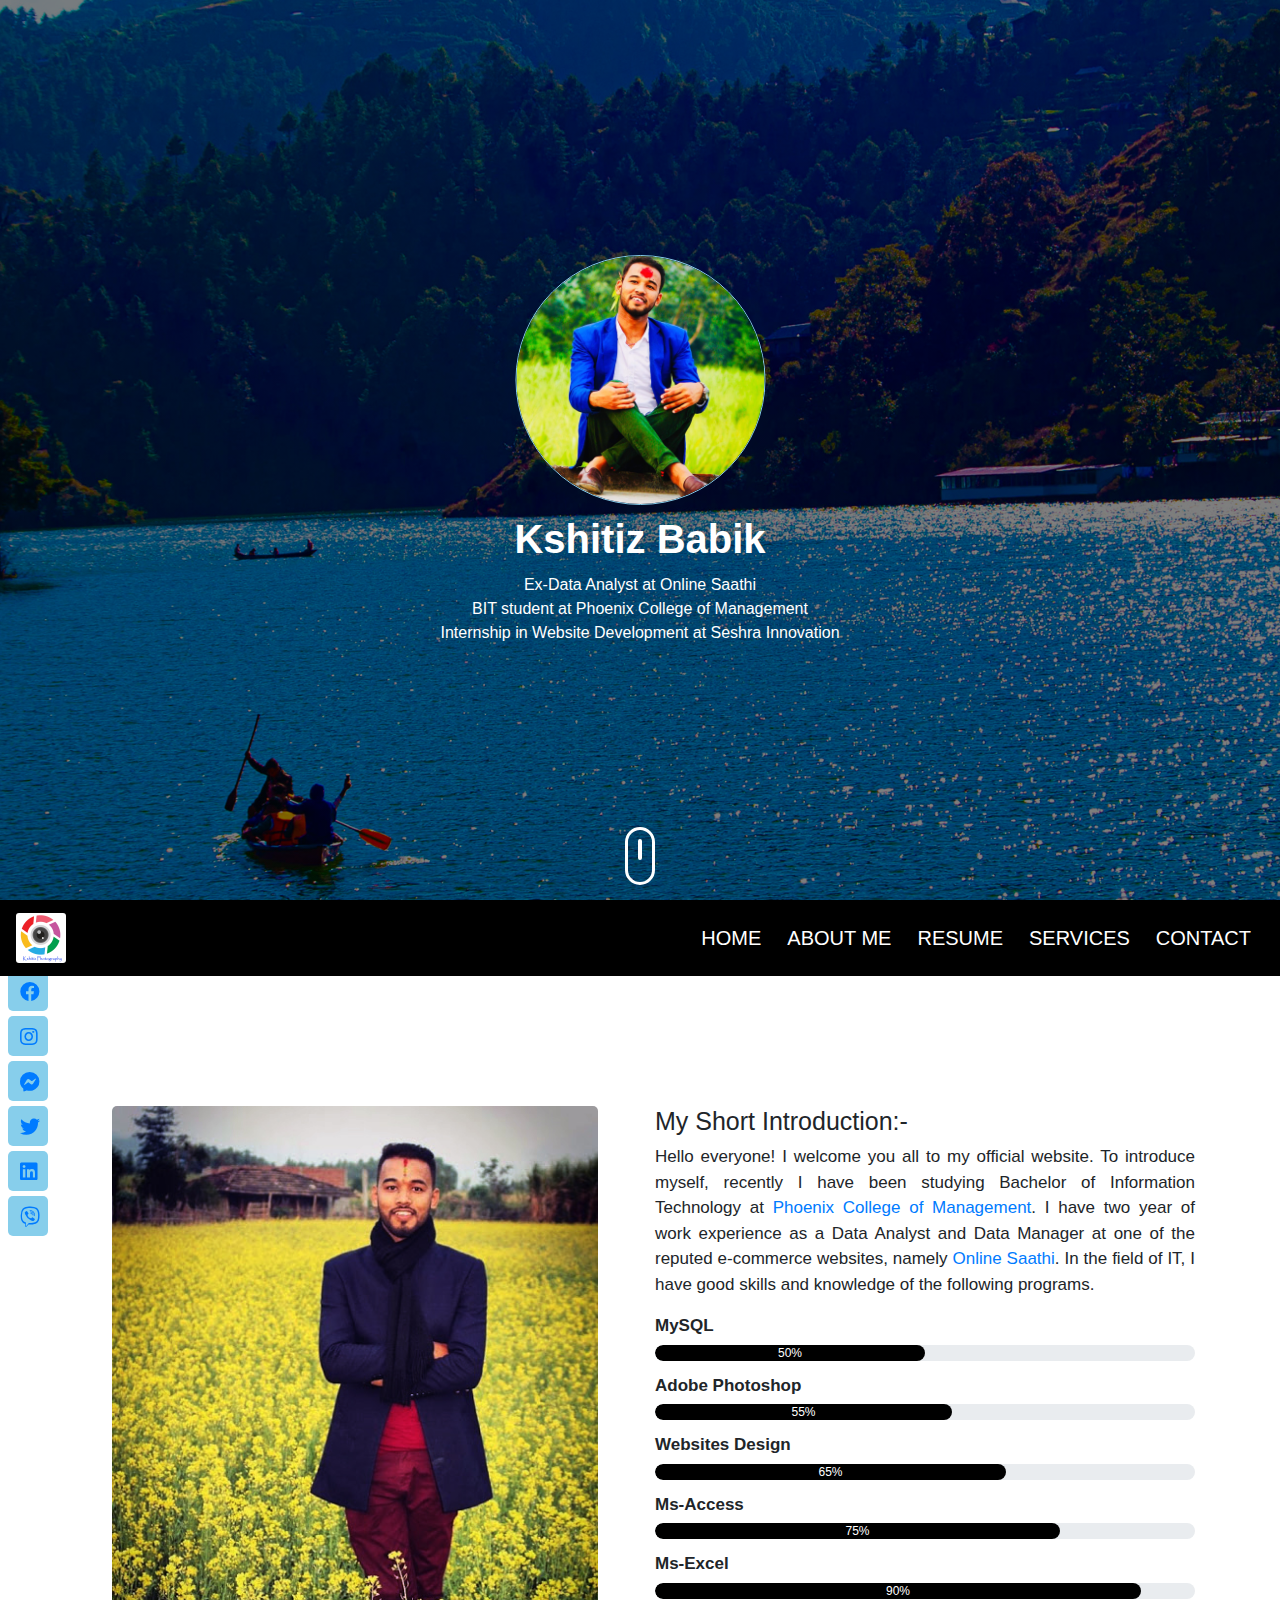
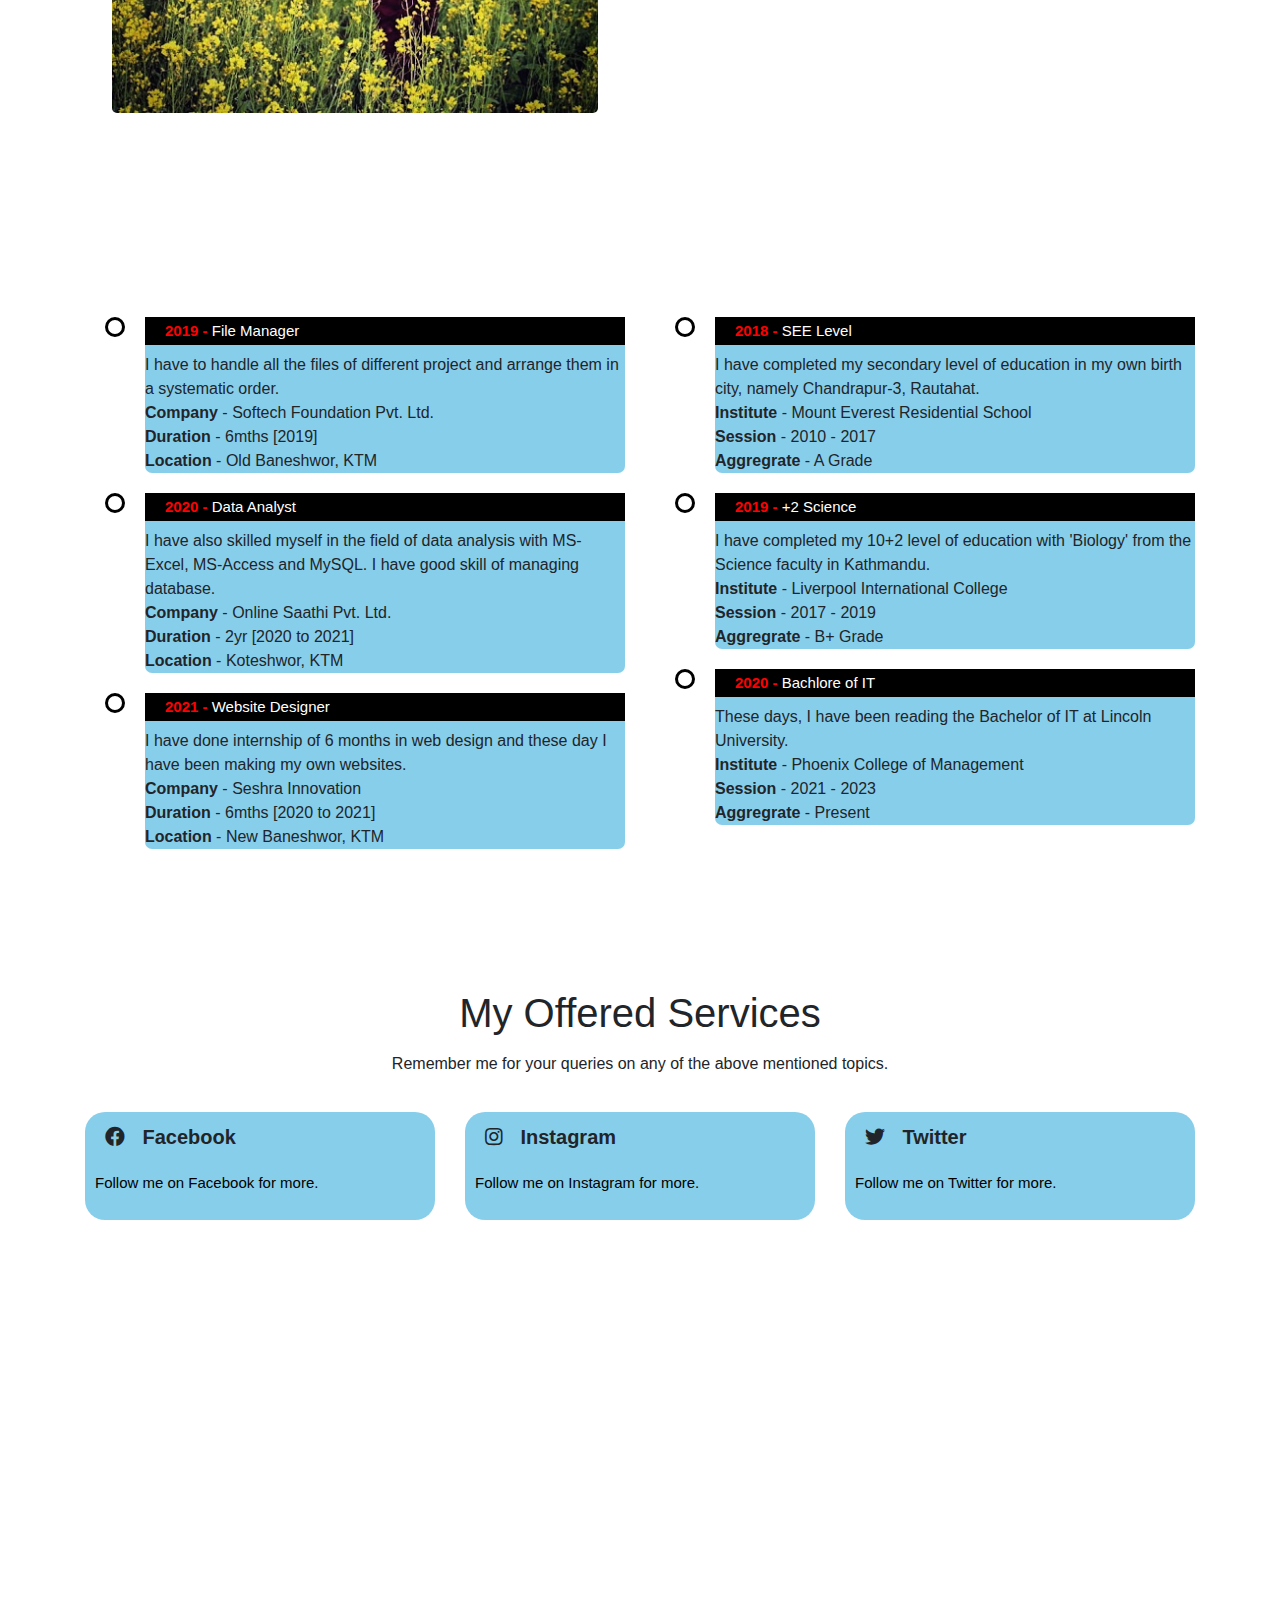
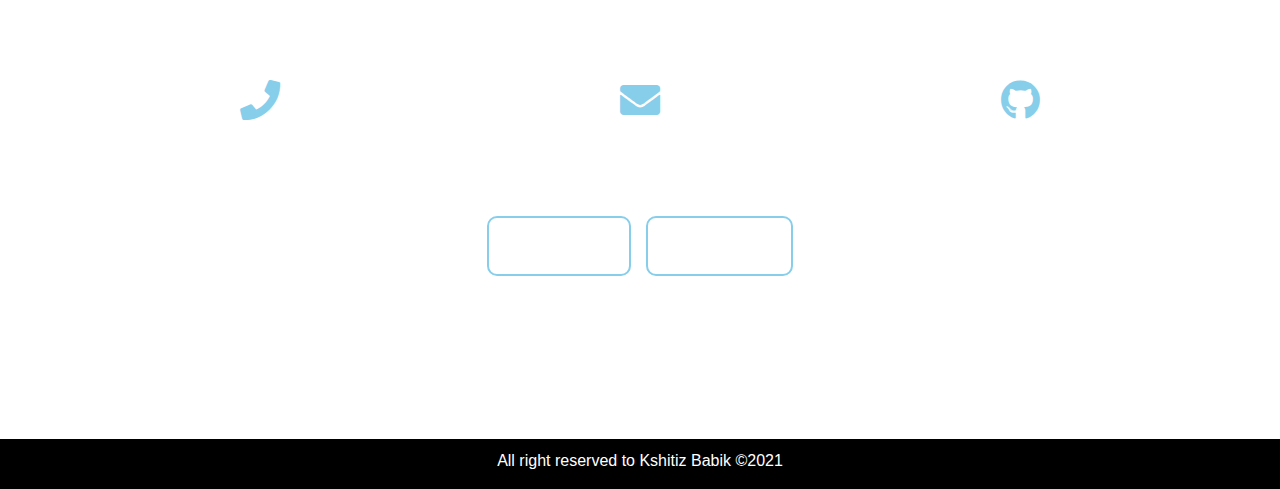
<file: index.html>
<!DOCTYPE html>
<html>
<head>
	<meta charset="utf-8">
	<title>Home page</title>
	<link rel="shortcut icon" type="image/png" href="image/logo1.png">
	<link rel="stylesheet" type="text/css" href="style.css">
	<link rel="stylesheet" href="https://maxcdn.bootstrapcdn.com/bootstrap/4.0.0/css/bootstrap.min.css">
	<script src="https://code.jquery.com/jquery-3.2.1.slim.min.js" ></script>
	<script src="https://cdnjs.cloudflare.com/ajax/libs/popper.js/1.12.9/umd/popper.min.js"></script>
	<script src="https://maxcdn.bootstrapcdn.com/bootstrap/4.0.0/js/bootstrap.min.js"></script>
	<link rel="stylesheet" href="https://pro.fontawesome.com/releases/v5.10.0/css/all.css"></head>
<body>

<!-------------Header Section---------->

<section id="header">
	<div class="container text-center">
		<div class="user-box">
			<img src="image/kshitiz.jpg">
			<h1>Kshitiz Babik</h1>
			<p>Ex-Data Analyst at Online Saathi</p>
			<p>BIT student at Phoenix College of Management</p>
			<p>Internship in Website Development at Seshra Innovation</p>
		</div>
	</div>
	<div class="scroll-btn">
		<div class="scroll-bar">
			<a href=""><span></span></a>
		</div>
	</div>	
</section>

<!-----------------User Info Section------------>
<section id="user-info">
	<div class="nav-bar">
		<nav class="navbar navbar-expand-lg">
		  	<a class="navbar-brand" href="index.html"><img src="image/logo2.png"></a>
		  	<button class="navbar-toggler" type="button" data-toggle="collapse" data-target="#navbarNav" aria-controls="navbarNav" aria-expanded="false" aria-label="Toggle navigation">
		  		<i class="fa fa-bars"></i>
		  	</button>
		  	<div class="collapse navbar-collapse" id="navbarNav">
				<ul class="navbar-nav ml-auto">
					<li class="nav-item">
					    <a class="nav-link" href="index.html">HOME</a>
					</li>
					<li class="nav-item">
					    <a class="nav-link" href="#about">ABOUT ME</a>
					</li>
					<li class="nav-item">
					    <a class="nav-link" href="#resume">RESUME</a>
					</li>
					<li class="nav-item">
					 	<a class="nav-link" href="#service">SERVICES</a>
					</li>
					<li class="nav-item">
					    <a class="nav-link" href="#contact">CONTACT</a>
					</li>
		    	</ul>
		  	</div>
	  	</nav>
	</div>
	</section>
<!-------------Social Icons---------->
<div class="social-icons">
	<ul>
		<a href="https://www.facebook.com/kshitij.babik/">
			<li>
				<i class="fab fa-facebook"></i>
			</li>
		</a>
		<a target="--blank" href="https://l.facebook.com/l.php?u=https%3A%2F%2Fwww.instagram.com%2Fkshitijbabik%3Ffbclid%3DIwAR2G7vX-XQZ6QwDMHhSFStK7dcitw1CLhAKownnyP9tMqrxwjnTQoig0wvU&h=AT2NbhQi00ouhkfR559kWKuwNoW1RpnAhWKqSUG1Dopmnz8lOGasKSz3arhZ-Hj1HPC7MmkayfC4GReirmyKQ67i-VQJinqZTGhe1qLbZUTgd8hMIui1wrE-h6ISy7K9Q5_i">
			<li>
				<i class="fab fa-instagram"></i>
			</li>
		</a>
		<a href="https://www.facebook.com/messages/t/">
			<li>
				<i class="fab fa-facebook-messenger"></i>
			</li>
		</a>
		<a href="https://twitter.com/kshitizbabik">
			<li>
				<i class="fab fa-twitter"></i>
			</li>
		</a>
		<a href="https://www.linkedin.com/in/kshitiz-babik-2a196b217/">
			<li>
		 		<i class="fab fa-linkedin"></i>
		 	</li>
		 </a>
		<a href="https://account.viber.com/en/account/">
			<li>
				<i class="fab fa-viber"></i>
			</li>
		</a>
	</ul>
	
</div>
<!------------About----------------->
	
	<section id="about">
<div class="about container" id="about">
	<div class="row">
		<div class="col-md-6 text-center">
			<img src="image/babik2.jpg" class="profile">	
		</div>
		<div class="col-md-6">
			<h3>My Short Introduction:-</h3>
			<p>Hello everyone! I welcome you all to my official website. To introduce myself, recently I have been studying Bachelor of Information Technology at <a href="https://phoenixcollege.edu.np/">Phoenix College of Management</a>. I have two year of work experience as a Data Analyst and Data Manager at one of the reputed e-commerce websites, namely <a href="https://onlinesaathi.com/">Online Saathi</a>. In the field of IT, I have good skills and knowledge of the following programs.</p>
			<div class="skills-bar">
				<p>MySQL</p>
				<div class="progress">
					<div class="progress-bar" style="width: 50%;">50%</div>
				</div>
				<p>Adobe Photoshop</p>
				<div class="progress">
					<div class="progress-bar" style="width: 55%;">55%</div>
				</div>
				<p>Websites Design</p>
				<div class="progress">
					<div class="progress-bar" style="width: 65%;">65%</div>
				</div>
				<p>Ms-Access</p>
				<div class="progress">
					<div class="progress-bar" style="width: 75%;">75%</div>
				</div>
				<p>Ms-Excel</p>
				<div class="progress">
					<div class="progress-bar" style="width: 90%;">90%</div>
				</div>
			</div>
		</div>	
	</div>
</div>
</section>
<!---------------Resume--------------->
		
	<section id="resume">
<div class="resume" id="resume">
	<div class="container">
		<div class="row">
			<div class="col-md-6">
				<h3 class="pass">My Experiences</h3>
				<ul class="timeline">
					<li>
						<h4><span>2019 -</span> File Manager</h4>
						<p>
							I have to handle all the files of different project and arrange them in a systematic order.<br>
							<b>Company</b> - Softech Foundation Pvt. Ltd.<br>
							<b>Duration</b> - 6mths [2019]<br>
							<b>Location</b> - Old Baneshwor, KTM
						</p>

					</li>
					<li>
						<h4><span>2020 - </span> Data Analyst</h4>
						<p>
							I have also skilled myself in the field of data analysis with MS-Excel, MS-Access and MySQL. I have good skill of managing database.
							<br>
							<b>Company</b> - Online Saathi Pvt. Ltd.<br>
							<b>Duration</b> - 2yr [2020 to 2021]<br>
							<b>Location</b> - Koteshwor, KTM
						</p>
					</li>
					<li>
						<h4><span>2021 - </span> Website Designer</h4>
						<p>
							I have done internship of 6 months in web design and these day I have been making my own websites.<br>
							<b>Company</b> - Seshra Innovation<br>
							<b>Duration</b> - 6mths [2020 to 2021]<br>
							<b>Location</b> - New Baneshwor, KTM
						</p>
					</li>
				</ul>
			</div>			
			<div class="col-md-6">
				<h3 class="pass">My Eduation</h3>
				<ul class="timeline">
					<li>
						<h4><span>2018 -</span> SEE Level</h4>
						<p>
							I have completed my secondary level of education in my own birth city, namely Chandrapur-3, Rautahat.<br>
							<b>Institute</b> - Mount Everest Residential School<br>
							<b>Session</b> - 2010 - 2017<br>
							<b>Aggregrate</b> - A Grade
						</p>

					</li>
					<li>
						<h4><span>2019 -</span> +2 Science</h4>
						<p>
							I have completed my 10+2 level of education with 'Biology' from the Science faculty in Kathmandu.<br>
							<b>Institute</b> - Liverpool International College<br>
							<b>Session</b> - 2017 - 2019<br>
							<b>Aggregrate</b> - B+ Grade
						</p>
					</li>
					<li>
						<h4><span>2020 - </span> Bachlore of IT</h4>
						<p>
							These days, I have been reading the Bachelor of IT at Lincoln University.<br>
							<b>Institute</b> - Phoenix College of Management<br>
							<b>Session</b> - 2021 - 2023<br>
							<b>Aggregrate</b> - Present
						</p>
					</li>
				</ul>
			</div>			
		</div>
	</div>
</div>
		</section>
<!-------------Serives------------->
				
	<section id="service">
<div class="services" id="services">
	<div class="container">
		<h1 class="text-center">My Offered Services</h1>
		<p class="text-center">Remember me for your queries on any of the above mentioned topics.</p>

		<div class="row">
			<div class="col-md-4">
				<div class="services-box">
					<i class="fab fa-facebook"></i>
					<span>Facebook</span>
					<p>Follow me on Facebook for more.</p>			
				</div>	
			</div>
			<div class="col-md-4">
				<div class="services-box">
					<i class="fab fa-instagram"></i>
					<span>Instagram</span>
					<p>Follow me on Instagram for more.</p>
				</div>	
			</div>
			<div class="col-md-4">
				<div class="services-box">
					<i class="fab fa-twitter"></i>
					<span>Twitter</span>
					<p>Follow me on Twitter for more.</p>
				</div>	
			</div>
		</div>
	</div>
</div>
	</section>


<!-------------Contact----------------->
<section id="contact">
	<div class="contact" id="contact">
		<div class="container text-center">
			<h1>Contact Me</h1>
			<p>Follow my Facebook page and Instagram.</p>
			<div class="row">
				<div class="col-md-4">
					<a href="tel:+977-9816246451" target="--blank">
					<i class="fa fa-phone"></i>
					<p>+977 9816246451</p></a>
				</div>
				<div class="col-md-4">
					<a href="https://mail.google.com/mail/u/0/#inbox">
					<i class="fa fa-envelope"></i>
					<p>kshitizbabik.37@gmail.com</p></a>
				</div>
				<div class="col-md-4">
					<a color="black" href="https://github.com/Kshitiz58">
					<i class="fab fa-github"></i>
					<p>kshitiz58.github.com</p></a>
				</div>
			</div>
			<button type="button" class="btn btn-primary">
				<a target="--blank" href="Resume.pdf">
					<i class="fa fa-download">Resume</i>
				</a>
			</button>
			<button type="button" class="btn btn-primary">
				<a target="--blank" href="Cover_Letter.pdf">
					<i class="fa fa-rocket">Hire Me</i>
				</a>
			</button>
		</div>
	</div>
	<div class="footer text-center">
		<p>All right reserved to Kshitiz Babik ©2021</p>
	</div>
</section>

</body>
</html>
</file>
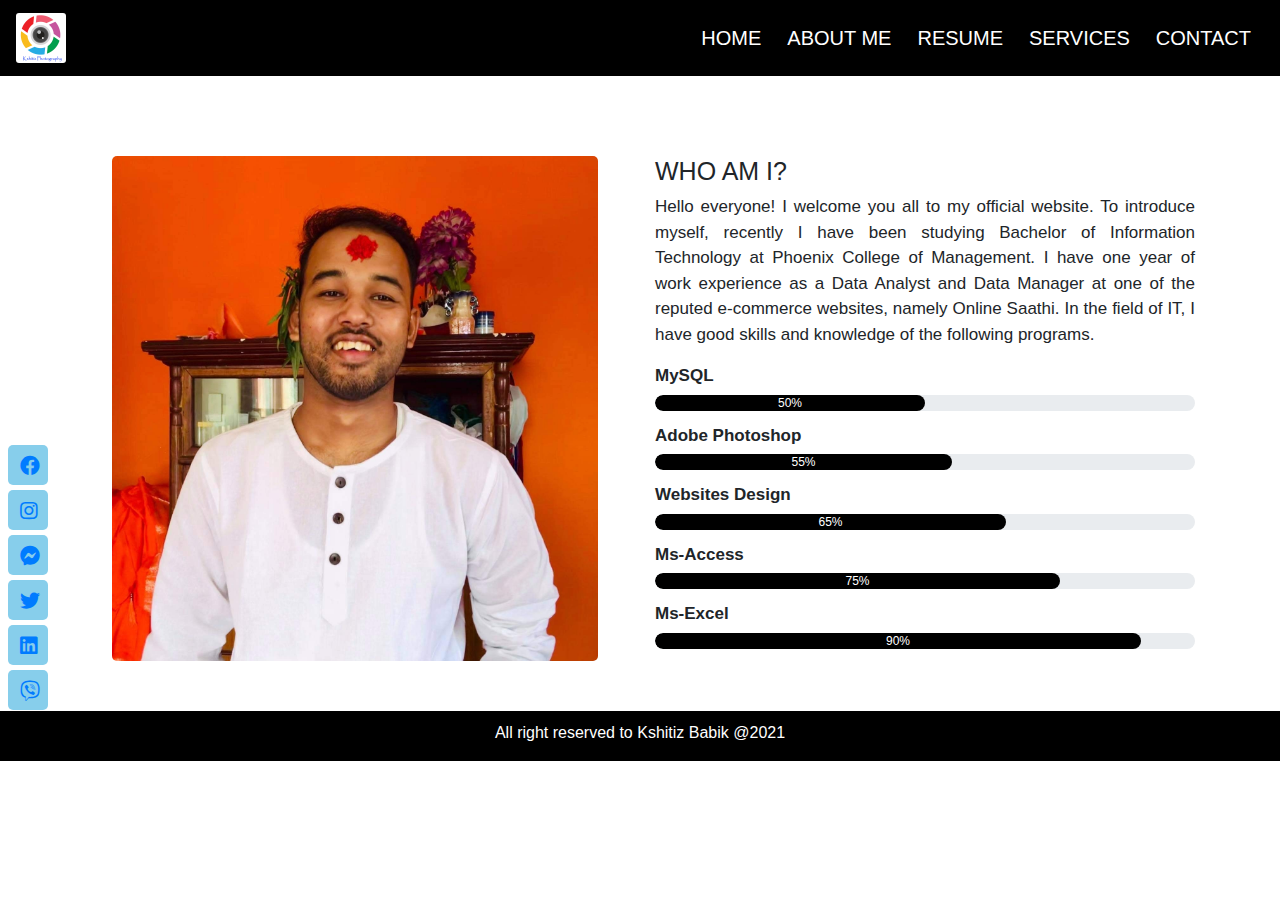
<file: about.html>
<!DOCTYPE html>
<html>
<head>
	<meta charset="utf-8">
	<title>About page</title>
	<link rel="shortcut icon" type="image/png" href="image/logo1.png">
	<link rel="stylesheet" type="text/css" href="style.css">
	<link rel="stylesheet" href="https://maxcdn.bootstrapcdn.com/bootstrap/4.0.0/css/bootstrap.min.css">
	<script src="https://code.jquery.com/jquery-3.2.1.slim.min.js" ></script>
	<script src="https://cdnjs.cloudflare.com/ajax/libs/popper.js/1.12.9/umd/popper.min.js"></script>
	<script src="https://maxcdn.bootstrapcdn.com/bootstrap/4.0.0/js/bootstrap.min.js"></script>
	<link rel="stylesheet" href="https://pro.fontawesome.com/releases/v5.10.0/css/all.css"></head>
<body>
<!-----------------User Info Section------------>
<section id="user-info">
	<div class="nav-bar">
		<nav class="navbar navbar-expand-lg">
		  	<a class="navbar-brand" href="index.html" target="--blank"><img src="image/logo2.png"></a>
		  	<button class="navbar-toggler" type="button" data-toggle="collapse" data-target="#navbarNav" aria-controls="navbarNav" aria-expanded="false" aria-label="Toggle navigation">
		  		<i class="fa fa-bars"></i>
		  	</button>
		  	<div class="collapse navbar-collapse" id="navbarNav">
				<ul class="navbar-nav ml-auto">
					<li class="nav-item">
					    <a class="nav-link" href="index.html">HOME</a>
					</li>
					<li class="nav-item">
					    <a class="nav-link" href="about.html">ABOUT ME</a>
					</li>
					<li class="nav-item">
					    <a class="nav-link" href="resume.html">RESUME</a>
					</li>
					<li class="nav-item">
					 	<a class="nav-link" href="service.html">SERVICES</a>
					</li>
					<li class="nav-item">
					    <a class="nav-link" href="contact.html">CONTACT</a>
					</li>
		    	</ul>
		  	</div>
	  	</nav>
	</div>
<!-------------Social Icons---------->
<div class="social-icons">
	<ul>
		<a href="https://www.facebook.com/kshitij.babik/" target="--blank">
			<li>
				<i class="fab fa-facebook"></i>
			</li>
		</a>
		<a href="https://l.facebook.com/l.php?u=https%3A%2F%2Fwww.instagram.com%2Fkshitijbabik%3Ffbclid%3DIwAR2G7vX-XQZ6QwDMHhSFStK7dcitw1CLhAKownnyP9tMqrxwjnTQoig0wvU&h=AT2NbhQi00ouhkfR559kWKuwNoW1RpnAhWKqSUG1Dopmnz8lOGasKSz3arhZ-Hj1HPC7MmkayfC4GReirmyKQ67i-VQJinqZTGhe1qLbZUTgd8hMIui1wrE-h6ISy7K9Q5_i" target="--blank">
			<li>
				<i class="fab fa-instagram"></i>
			</li>
		</a>
		<a href="https://www.facebook.com/messages/t/" target="--blank">
			<li>
				<i class="fab fa-facebook-messenger"></i>
			</li>
		</a>
		<a href="https://twitter.com/kshitizbabik" target="--blank">
			<li>
				<i class="fab fa-twitter"></i>
			</li>
		</a>
		<a href="https://www.linkedin.com/in/kshitiz-babik-2a196b217/" target="--blank">
			<li>
		 		<i class="fab fa-linkedin"></i>
		 	</li>
		 </a>
		<a href="https://account.viber.com/en/account/" target="--blank">
			<li>
				<i class="fab fa-viber"></i>
			</li>
		</a>
	</ul>
	
</div>

<!------------About----------------->
<div class="about container" id="about">
	<div class="row">
		<div class="col-md-6 text-center">
			<img src="image/babik.jpg" class="profile">	
		</div>
		<div class="col-md-6">
			<h3>WHO AM I?</h3>
			<p>Hello everyone! I welcome you all to my official website. To introduce myself, recently I have been studying Bachelor of Information Technology at Phoenix College of Management. I have one year of work experience as a Data Analyst and Data Manager at one of the reputed e-commerce websites, namely Online Saathi. In the field of IT, I have good skills and knowledge of the following programs.</p>
			<div class="skills-bar">
				<p>MySQL</p>
				<div class="progress">
					<div class="progress-bar" style="width: 50%;">50%</div>
				</div>
				<p>Adobe Photoshop</p>
				<div class="progress">
					<div class="progress-bar" style="width: 55%;">55%</div>
				</div>
				<p>Websites Design</p>
				<div class="progress">
					<div class="progress-bar" style="width: 65%;">65%</div>
				</div>
				<p>Ms-Access</p>
				<div class="progress">
					<div class="progress-bar" style="width: 75%;">75%</div>
				</div>
				<p>Ms-Excel</p>
				<div class="progress">
					<div class="progress-bar" style="width: 90%;">90%</div>
				</div>
			</div>
		</div>	
	</div>
</div>
<section>
		<div class="footer text-center">
		<p>All right reserved to Kshitiz Babik @2021</p>
		</div>
</section>

</body>
</html>
</file>
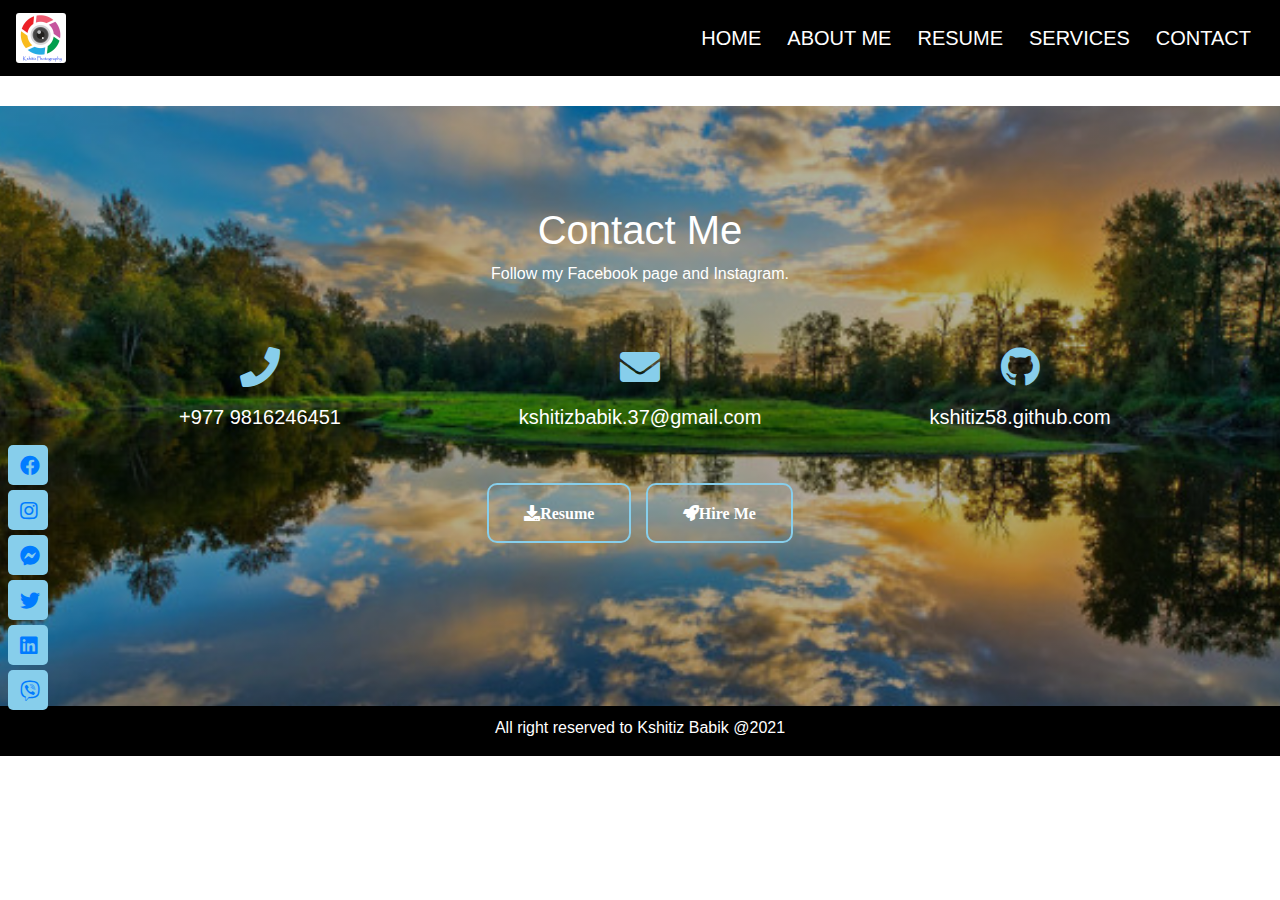
<file: contact.html>
<!DOCTYPE html>
<html>
<head>
	<meta charset="utf-8">
	<title>Contact page</title>
	<link rel="shortcut icon" type="image/png" href="image/logo1.png">
	<link rel="stylesheet" type="text/css" href="style.css">
	<link rel="stylesheet" href="https://maxcdn.bootstrapcdn.com/bootstrap/4.0.0/css/bootstrap.min.css">
	<script src="https://code.jquery.com/jquery-3.2.1.slim.min.js" ></script>
	<script src="https://cdnjs.cloudflare.com/ajax/libs/popper.js/1.12.9/umd/popper.min.js"></script>
	<script src="https://maxcdn.bootstrapcdn.com/bootstrap/4.0.0/js/bootstrap.min.js"></script>
	<link rel="stylesheet" href="https://pro.fontawesome.com/releases/v5.10.0/css/all.css"></head>
<body>
<!-----------------User Info Section------------>
<section id="user-info">
	<div class="nav-bar">
		<nav class="navbar navbar-expand-lg">
		  	<a class="navbar-brand" href="index.html"><img src="image/logo2.png"></a>
		  	<button class="navbar-toggler" type="button" data-toggle="collapse" data-target="#navbarNav" aria-controls="navbarNav" aria-expanded="false" aria-label="Toggle navigation">
		  		<i class="fa fa-bars"></i>
		  	</button>
		  	<div class="collapse navbar-collapse" id="navbarNav">
				<ul class="navbar-nav ml-auto">
					<li class="nav-item">
					    <a class="nav-link" href="index.html">HOME</a>
					</li>
					<li class="nav-item">
					    <a class="nav-link" href="about.html">ABOUT ME</a>
					</li>
					<li class="nav-item">
					    <a class="nav-link" href="resume.html">RESUME</a>
					</li>
					<li class="nav-item">
					 	<a class="nav-link" href="service.html">SERVICES</a>
					</li>
					<li class="nav-item">
					    <a class="nav-link" href="contact.html">CONTACT</a>
					</li>
		    	</ul>
		  	</div>
	  	</nav>
	</div>
<!-------------Social Icons---------->
<div class="social-icons">
	<ul>
		<a href="https://www.facebook.com/kshitij.babik/">
			<li>
				<i class="fab fa-facebook"></i>
			</li>
		</a>
		<a href="https://l.facebook.com/l.php?u=https%3A%2F%2Fwww.instagram.com%2Fkshitijbabik%3Ffbclid%3DIwAR2G7vX-XQZ6QwDMHhSFStK7dcitw1CLhAKownnyP9tMqrxwjnTQoig0wvU&h=AT2NbhQi00ouhkfR559kWKuwNoW1RpnAhWKqSUG1Dopmnz8lOGasKSz3arhZ-Hj1HPC7MmkayfC4GReirmyKQ67i-VQJinqZTGhe1qLbZUTgd8hMIui1wrE-h6ISy7K9Q5_i">
			<li>
				<i class="fab fa-instagram"></i>
			</li>
		</a>
		<a href="https://www.facebook.com/messages/t/">
			<li>
				<i class="fab fa-facebook-messenger"></i>
			</li>
		</a>
		<a href="https://twitter.com/kshitizbabik">
			<li>
				<i class="fab fa-twitter"></i>
			</li>
		</a>
		<a href="https://www.linkedin.com/in/kshitiz-babik-2a196b217/">
			<li>
		 		<i class="fab fa-linkedin"></i>
		 	</li>
		 </a>
		<a href="https://account.viber.com/en/account/">
			<li>
				<i class="fab fa-viber"></i>
			</li>
		</a>
	</ul>
	
</div>

<!-------------Contact----------------->
<section>
	<div class="contact" id="contact">
		<div class="container text-center">
			<h1>Contact Me</h1>
			<p>Follow my Facebook page and Instagram.</p>
			<div class="row">
				<div class="col-md-4">
					<a href="tel:+977-9816246451">
					<i class="fa fa-phone"></i>
					<p>+977 9816246451</p></a>
				</div>
				<div class="col-md-4">
					<a href="https://mail.google.com/mail/">
					<i class="fa fa-envelope"></i>
					<p>kshitizbabik.37@gmail.com</p></a>
				</div>
				<div class="col-md-4">
					<a color="black" href="https://github.com/Kshitiz58">
					<i class="fab fa-github"></i>
					<p>kshitiz58.github.com</p></a>
				</div>
			</div>
			<button type="button" class="btn btn-primary">
				<a href="Resume.pdf">
					<i class="fa fa-download">Resume</i>
				</a>
			</button>
			<button type="button" class="btn btn-primary">
				<a href="Cover_Letter.pdf">
					<i class="fa fa-rocket">Hire Me</i>
				</a>
			</button>
		</div>
	</div>
	<div class="footer text-center">
		<p>All right reserved to Kshitiz Babik @2021</p>
	</div>
</section>

</body>
</html>
</file>
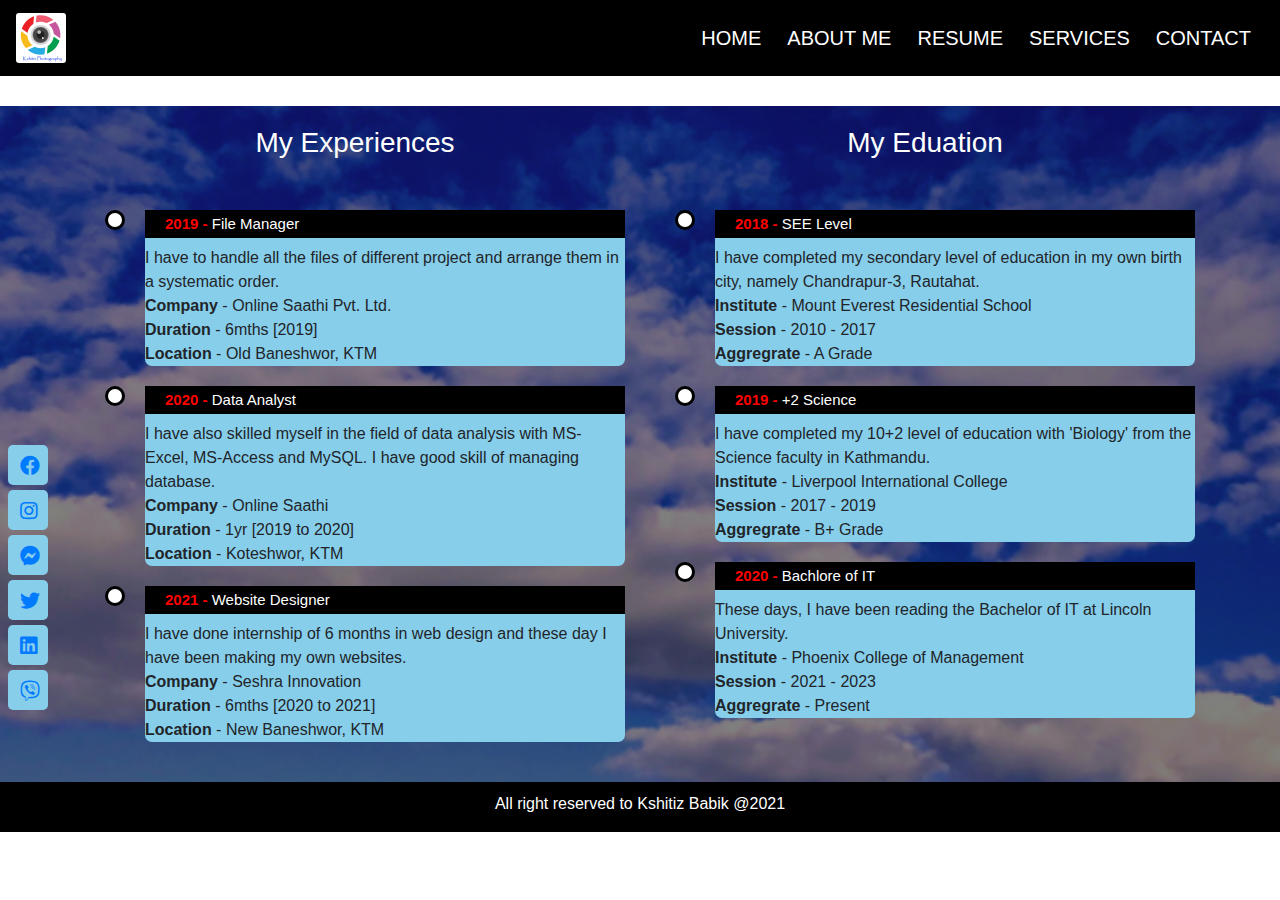
<file: resume.html>
<!DOCTYPE html>
<html>
<head>
	<meta charset="utf-8">
	<title>Resume page</title>
	<link rel="shortcut icon" type="image/png" href="image/logo1.png">
	<link rel="stylesheet" type="text/css" href="style.css">
	<link rel="stylesheet" href="https://maxcdn.bootstrapcdn.com/bootstrap/4.0.0/css/bootstrap.min.css">
	<script src="https://code.jquery.com/jquery-3.2.1.slim.min.js" ></script>
	<script src="https://cdnjs.cloudflare.com/ajax/libs/popper.js/1.12.9/umd/popper.min.js"></script>
	<script src="https://maxcdn.bootstrapcdn.com/bootstrap/4.0.0/js/bootstrap.min.js"></script>
	<link rel="stylesheet" href="https://pro.fontawesome.com/releases/v5.10.0/css/all.css"></head>
<body>
<!-----------------User Info Section------------>
<section id="user-info">
	<div class="nav-bar">
		<nav class="navbar navbar-expand-lg">
		  	<a class="navbar-brand" href="index.html"><img src="image/logo2.png"></a>
		  	<button class="navbar-toggler" type="button" data-toggle="collapse" data-target="#navbarNav" aria-controls="navbarNav" aria-expanded="false" aria-label="Toggle navigation">
		  		<i class="fa fa-bars"></i>
		  	</button>
		  	<div class="collapse navbar-collapse" id="navbarNav">
				<ul class="navbar-nav ml-auto">
					<li class="nav-item">
					    <a class="nav-link" href="index.html">HOME</a>
					</li>
					<li class="nav-item">
					    <a class="nav-link" href="about.html">ABOUT ME</a>
					</li>
					<li class="nav-item">
					    <a class="nav-link" href="resume.html">RESUME</a>
					</li>
					<li class="nav-item">
					 	<a class="nav-link" href="service.html">SERVICES</a>
					</li>
					<li class="nav-item">
					    <a class="nav-link" href="contact.html">CONTACT</a>
					</li>
		    	</ul>
		  	</div>
	  	</nav>
	</div>
<!-------------Social Icons---------->
<div class="social-icons">
	<ul>
		<a href="https://www.facebook.com/kshitij.babik/">
			<li>
				<i class="fab fa-facebook"></i>
			</li>
		</a>
		<a href="https://l.facebook.com/l.php?u=https%3A%2F%2Fwww.instagram.com%2Fkshitijbabik%3Ffbclid%3DIwAR2G7vX-XQZ6QwDMHhSFStK7dcitw1CLhAKownnyP9tMqrxwjnTQoig0wvU&h=AT2NbhQi00ouhkfR559kWKuwNoW1RpnAhWKqSUG1Dopmnz8lOGasKSz3arhZ-Hj1HPC7MmkayfC4GReirmyKQ67i-VQJinqZTGhe1qLbZUTgd8hMIui1wrE-h6ISy7K9Q5_i">
			<li>
				<i class="fab fa-instagram"></i>
			</li>
		</a>
		<a href="https://www.facebook.com/messages/t/">
			<li>
				<i class="fab fa-facebook-messenger"></i>
			</li>
		</a>
		<a href="https://twitter.com/kshitizbabik">
			<li>
				<i class="fab fa-twitter"></i>
			</li>
		</a>
		<a href="https://www.linkedin.com/in/kshitiz-babik-2a196b217/">
			<li>
		 		<i class="fab fa-linkedin"></i>
		 	</li>
		 </a>
		<a href="https://account.viber.com/en/account/">
			<li>
				<i class="fab fa-viber"></i>
			</li>
		</a>
	</ul>
	
</div>

<!---------------Resume--------------->
<div class="resume" id="resume">
	<div class="container">
		<div class="row">
			<div class="col-md-6">
				<h3 class="pass">My Experiences</h3>
				<ul class="timeline">
					<li>
						<h4><span>2019 -</span> File Manager</h4>
						<p>
							I have to handle all the files of different project and arrange them in a systematic order.<br>
							<b>Company</b> - Online Saathi Pvt. Ltd.<br>
							<b>Duration</b> - 6mths [2019]<br>
							<b>Location</b> - Old Baneshwor, KTM
						</p>

					</li>
					<li>
						<h4><span>2020 - </span> Data Analyst</h4>
						<p>
							I have also skilled myself in the field of data analysis with MS-Excel, MS-Access and MySQL. I have good skill of managing database.
							<br>
							<b>Company</b> - Online Saathi<br>
							<b>Duration</b> - 1yr [2019 to 2020]<br>
							<b>Location</b> - Koteshwor, KTM
						</p>
					</li>
					<li>
						<h4><span>2021 - </span> Website Designer</h4>
						<p>
							I have done internship of 6 months in web design and these day I have been making my own websites.<br>
							<b>Company</b> - Seshra Innovation<br>
							<b>Duration</b> - 6mths [2020 to 2021]<br>
							<b>Location</b> - New Baneshwor, KTM
						</p>
					</li>
				</ul>
			</div>			
			<div class="col-md-6">
				<h3 class="pass">My Eduation</h3>
				<ul class="timeline">
					<li>
						<h4><span>2018 -</span> SEE Level</h4>
						<p>
							I have completed my secondary level of education in my own birth city, namely Chandrapur-3, Rautahat.<br>
							<b>Institute</b> - Mount Everest Residential School<br>
							<b>Session</b> - 2010 - 2017<br>
							<b>Aggregrate</b> - A Grade
						</p>

					</li>
					<li>
						<h4><span>2019 -</span> +2 Science</h4>
						<p>
							I have completed my 10+2 level of education with 'Biology' from the Science faculty in Kathmandu.<br>
							<b>Institute</b> - Liverpool International College<br>
							<b>Session</b> - 2017 - 2019<br>
							<b>Aggregrate</b> - B+ Grade
						</p>
					</li>
					<li>
						<h4><span>2020 - </span> Bachlore of IT</h4>
						<p>
							These days, I have been reading the Bachelor of IT at Lincoln University.<br>
							<b>Institute</b> - Phoenix College of Management<br>
							<b>Session</b> - 2021 - 2023<br>
							<b>Aggregrate</b> - Present
						</p>
					</li>
				</ul>
			</div>			
		</div>
	</div>
</div>

<section>
		<div class="footer text-center">
		<p>All right reserved to Kshitiz Babik @2021</p>
		</div>
</section>

</body>
</html>
</file>
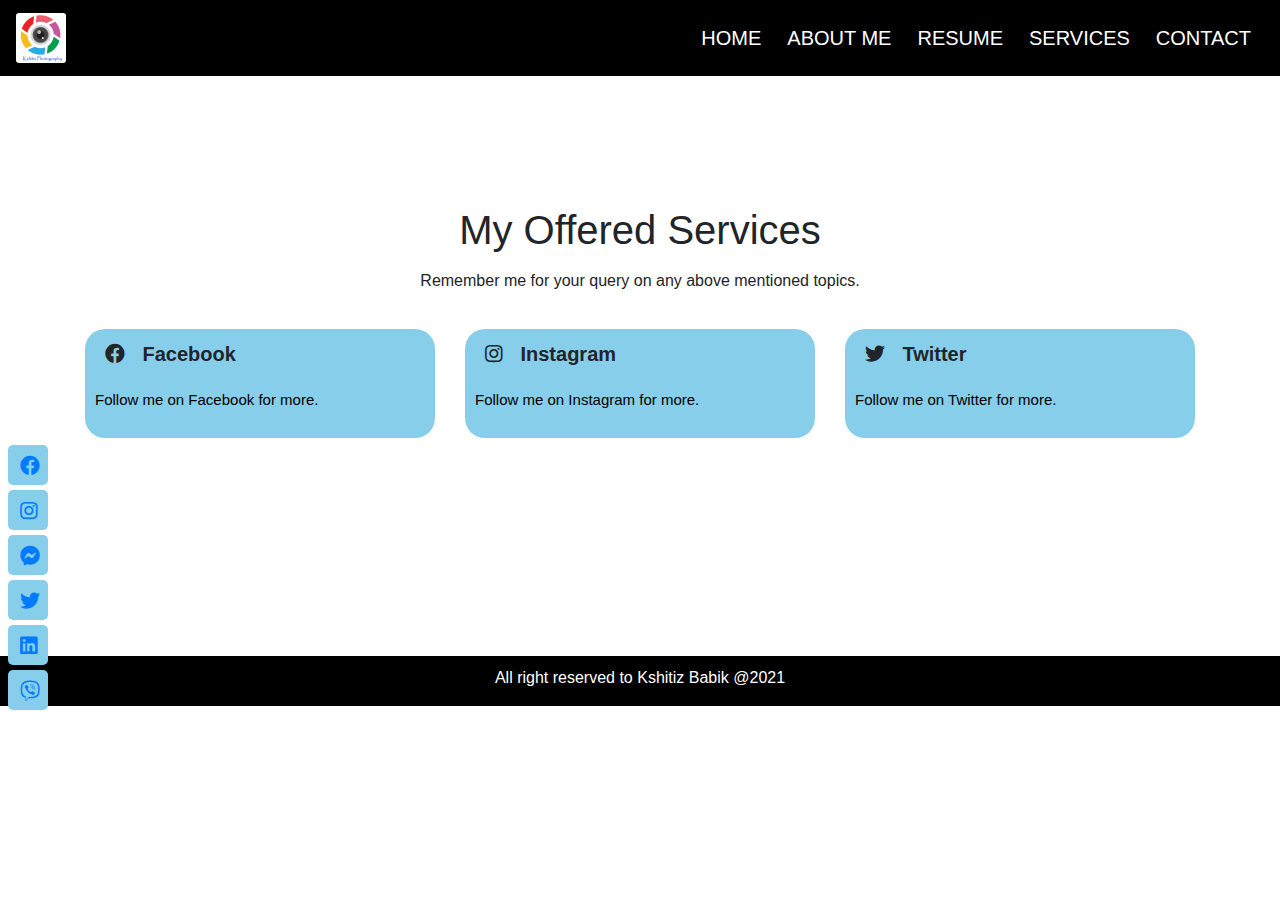
<file: service.html>
<!DOCTYPE html>
<html>
<head>
	<meta charset="utf-8">
	<title>Service page</title>
	<link rel="shortcut icon" type="image/png" href="image/logo1.png">
	<link rel="stylesheet" type="text/css" href="style.css">
	<link rel="stylesheet" href="https://maxcdn.bootstrapcdn.com/bootstrap/4.0.0/css/bootstrap.min.css">
	<script src="https://code.jquery.com/jquery-3.2.1.slim.min.js" ></script>
	<script src="https://cdnjs.cloudflare.com/ajax/libs/popper.js/1.12.9/umd/popper.min.js"></script>
	<script src="https://maxcdn.bootstrapcdn.com/bootstrap/4.0.0/js/bootstrap.min.js"></script>
	<link rel="stylesheet" href="https://pro.fontawesome.com/releases/v5.10.0/css/all.css"></head>
<body>
<!-----------------User Info Section------------>
<section id="user-info">
	<div class="nav-bar">
		<nav class="navbar navbar-expand-lg">
		  	<a class="navbar-brand" href="index.html"><img src="image/logo2.png"></a>
		  	<button class="navbar-toggler" type="button" data-toggle="collapse" data-target="#navbarNav" aria-controls="navbarNav" aria-expanded="false" aria-label="Toggle navigation">
		  		<i class="fa fa-bars"></i>
		  	</button>
		  	<div class="collapse navbar-collapse" id="navbarNav">
				<ul class="navbar-nav ml-auto">
					<li class="nav-item">
					    <a class="nav-link" href="index.html">HOME</a>
					</li>
					<li class="nav-item">
					    <a class="nav-link" href="about.html">ABOUT ME</a>
					</li>
					<li class="nav-item">
					    <a class="nav-link" href="resume.html">RESUME</a>
					</li>
					<li class="nav-item">
					 	<a class="nav-link" href="service.html">SERVICES</a>
					</li>
					<li class="nav-item">
					    <a class="nav-link" href="contact.html">CONTACT</a>
					</li>
		    	</ul>
		  	</div>
	  	</nav>
	</div>
<!-------------Social Icons---------->
<div class="social-icons">
	<ul>
		<a href="https://www.facebook.com/kshitij.babik/">
			<li>
				<i class="fab fa-facebook"></i>
			</li>
		</a>
		<a href="https://l.facebook.com/l.php?u=https%3A%2F%2Fwww.instagram.com%2Fkshitijbabik%3Ffbclid%3DIwAR2G7vX-XQZ6QwDMHhSFStK7dcitw1CLhAKownnyP9tMqrxwjnTQoig0wvU&h=AT2NbhQi00ouhkfR559kWKuwNoW1RpnAhWKqSUG1Dopmnz8lOGasKSz3arhZ-Hj1HPC7MmkayfC4GReirmyKQ67i-VQJinqZTGhe1qLbZUTgd8hMIui1wrE-h6ISy7K9Q5_i">
			<li>
				<i class="fab fa-instagram"></i>
			</li>
		</a>
		<a href="https://www.facebook.com/messages/t/">
			<li>
				<i class="fab fa-facebook-messenger"></i>
			</li>
		</a>
		<a href="https://twitter.com/kshitizbabik">
			<li>
				<i class="fab fa-twitter"></i>
			</li>
		</a>
		<a href="https://www.linkedin.com/in/kshitiz-babik-2a196b217/">
			<li>
		 		<i class="fab fa-linkedin"></i>
		 	</li>
		 </a>
		<a href="https://account.viber.com/en/account/">
			<li>
				<i class="fab fa-viber"></i>
			</li>
		</a>
	</ul>
	
</div>

<!-------------Serives------------->
<div class="services" id="services">
	<div class="container">
		<h1 class="text-center">My Offered Services</h1>
		<p class="text-center">Remember me for your query on any above mentioned topics.</p>

		<div class="row">
			<div class="col-md-4">
				<div class="services-box">
					<i class="fab fa-facebook"></i>
					<span>Facebook</span>
					<p>Follow me on Facebook for more.</p>			
				</div>	
			</div>
			<div class="col-md-4">
				<div class="services-box">
					<i class="fab fa-instagram"></i>
					<span>Instagram</span>
					<p>Follow me on Instagram for more.</p>
				</div>	
			</div>
			<div class="col-md-4">
				<div class="services-box">
					<i class="fab fa-twitter"></i>
					<span>Twitter</span>
					<p>Follow me on Twitter for more.</p>
				</div>	
			</div>
		</div>
	</div>
</div>




<section>
		<div class="footer text-center">
		<p>All right reserved to Kshitiz Babik @2021</p>
		</div>
</section>

</body>
</html>
</file>
<file: style.css>
html{
	scroll-behavior: smooth;
	font-family: sans-serif;
}
/*------------Header CSS--------*/
#header{
	height: 100vh;
	background: linear-gradient(rgba(0,0,0,0.5),rgba(0,0,0,0.5)),url(image/aa.jpg);
	background-position: center;
	background-size: cover;
	background-attachment: fixed;

}
.user-box{
	top: 50%;
	left: 50%;
	transform: translate(-50%,-50%);
	position: absolute;
}
.user-box img{
	border-radius: 50%;
	width: 250px;
	border: 1px solid #87ceeb;
}
.user-box h1{
	font-weight: bold;
	margin: 10px;
	color: #fff;
	text-align: center;
}
.user-box p{
	color: #fff;
	text-align: center;
	margin: 0px;
}
.scroll-btn{
	margin-bottom: -15px;
	bottom: 30px;
	position: absolute;
	left: 50%;
	transform: translateX(-50%);
	border: 3px solid #FFF;
	padding: 8px 10px 20px;
	border-radius: 30px;
}
.scroll-bar span{
	border-radius: 30px;
	border: 2px solid #fff;
	font-size: 15px;
}
.scroll-bar{
	animation: mover 1s infinite alternate;
}
@keyframes hover{
	0%{transform: translateY(0);}
	100%{transform: translateY(10px);}
}

/*-----------------About-------------*/
#about{
	padding-top: 50px;
	padding-bottom: 50px;
}
#about p{
	font-size: 17px;
	text-align: justify;
}
#about h3{
	font-size: 25px;
	text-align: justify;
}
#about a{
	text-decoration: none;
}
#about a:hover{
	background-color: #87ceeb;
	color: black;
	border-radius: 5px
}
.profile{
	height: 100%;
	width: 90%;
	border-radius: 5px;
}
.skills-bar p{
	margin-bottom: 6px;
	font-weight: 600;
}

.progress{
	border-radius: 20px !important;
	margin-bottom: 12px;
}
.progress-bar{
	border-radius: 16px;
	background: #000 !important;
}
.nav-bar{
	z-index: 2;
	top: 0;
	position: sticky;
}
.navbar{
	background-color: black;
}
.navbar-brand img{
	height: 50px;
	border-radius: 3px;
}
.nav-bar .fa-bars{
	color: #fff;
	font-size: 35px;
	padding-right: 0px;
}
.navbar-toggler{
	outline: none !important;
}
.navbar-nav{
	float: right;
	text-align: right;
}
.nav-link{
	color: #fff !important;
	font-size: 20px;
	margin: 5px;
}
.nav-link:hover{
	color: #000;
	background: #87ceeb;
	border-radius: 5px;
}
/*--------------------Resume-----------*/
.resume{
	padding-top: 20px;
	padding-bottom: 20px;
	background: linear-gradient(rgba(0,0,0,0.5),rgba(0,0,0,0.5)),url(image/cc.jpg);
	background-size: cover;
	background-attachment: fixed;
}
.pass{
	color: #fff;
	text-align: center;
}
.resume h3{
	margin-bottom: 50px;
}
.timeline{
	list-style-type: none;
	position: relative;
}S
.timeline:before{
	content: '';
	background: #fff;
	display: inline-block;
	position: absolute;
	left: 29px;
	width: 2px;
	height: 100%;
	z-index: 1;
}
.timeline li{
	margin-bottom: 20px;
	margin-top: 20px;
	margin-left: 20px;
	background: #87ceeb;
	border-radius: 7px;
}
.timeline li h4{
	background-color: #000;
	padding: 5px 0 5px 20px;
	color: #fff;
	font-size: 15px;
}
.timeline li h4 span{
	font-weight: bold;
	color: red;
}
.timeline li:before{
	content: '';
	background: #fff;
	display: inline-block;
	position: absolute;
	border-radius: 50%;
	border: 3px solid #000;
	left: 20px;
	width: 20px;
	height: 20px;
	z-index: 1;
}


/*-------------Services-----------*/
.services{
	padding-top: 100px;
	padding-bottom: 50px;
	height: 550px;
	text-align: justify;
}
.services h1{
	margin-bottom: 15px;
}
.services-box{
	background: #87ceeb;
	padding: 10px;
	margin-top: 20px;
	border-radius: 20px;
	transition: 2s;
}
.services-box .fab{
	margin: 0 10px;
	font-size: 20px;
}
.services-box span{
	font-weight: bold;
	font-size: 20px;
	margin: 3px;
}
.services-box p{
	font-size: 15px;
	margin-top: 20px;
	color: #000;
}
.services-box:hover{
	background: #000;
	color: #fff;
}
.services-box:hover p{
	color: #fff;
}

/*--------------Contact-----------*/
.contact{
	padding-top: 100px;
	padding-bottom: 80px;
	background: linear-gradient(rgba(0,0,0,0.3),rgba(0,0,0,0.3)),url(image/a.jpg);
	background-position: center;
	background-size: cover;
	background-attachment: fixed;
	color: #fff;
	height: 600px;
}
.contact .row{
	padding: 30px 0;
	font-size: 20px;
}
.contact p{
	color: #fff;
}
.contact i{
	color: #fff;
	margin: 5px;
	padding: 5px;
	font-weight: 100px;
}
.contact i p{
	margin: 5px;
}
.contact .col-md-4 .fa{
	padding: 10px;
	font-size: 40px;
	color: #87ceeb;
}
.contact .col-md-4 .fab{
	padding: 10px;
	font-size: 40px;
	color: #87ceeb;
}
.contact .btn{
	padding: 10px 25px 10px 25px;
	margin: 5px;
	border-radius: 10px;
	border: 2px solid #87ceeb;
	background: transparent;
}
.contact .btn:focus{
	box-shadow: none !important;
}
.contact .btn:hover{
	border: 2px solid #fff !important;
	background: #87ceeb !important;
	transition: 1s;
}
.contact .btn .fa{
	margin: 5px;
}
.footer{
	background: #000;
	height: 50px;
	margin-top: 0px;
	color: #fff;
	padding-top: 10px;
}
/*---------------Social Icons---------------*/
.social-icons{
	top: 50%;
	transform: translateY(-50%);
	position: sticky;
	z-index: 1;
	width: 60px;
	font-size: 20px;
	height: 30px;
}
.social-icons ul{
	padding-top: 5px;
	padding-bottom: 5px;
	padding-left: 8px;
}
.social-icons ul li{
	height: 40px;
	width: 40px;
	list-style-type: none;
	padding-left: 12px;
	padding-top: 6px;
	margin-top: 5px;
	background: #87ceeb;
	border-radius: 5px;
}
.social-icons ul li:hover{
	padding-left: 30px;
	width: 60px;transition: 0.4s;
}
</file>
